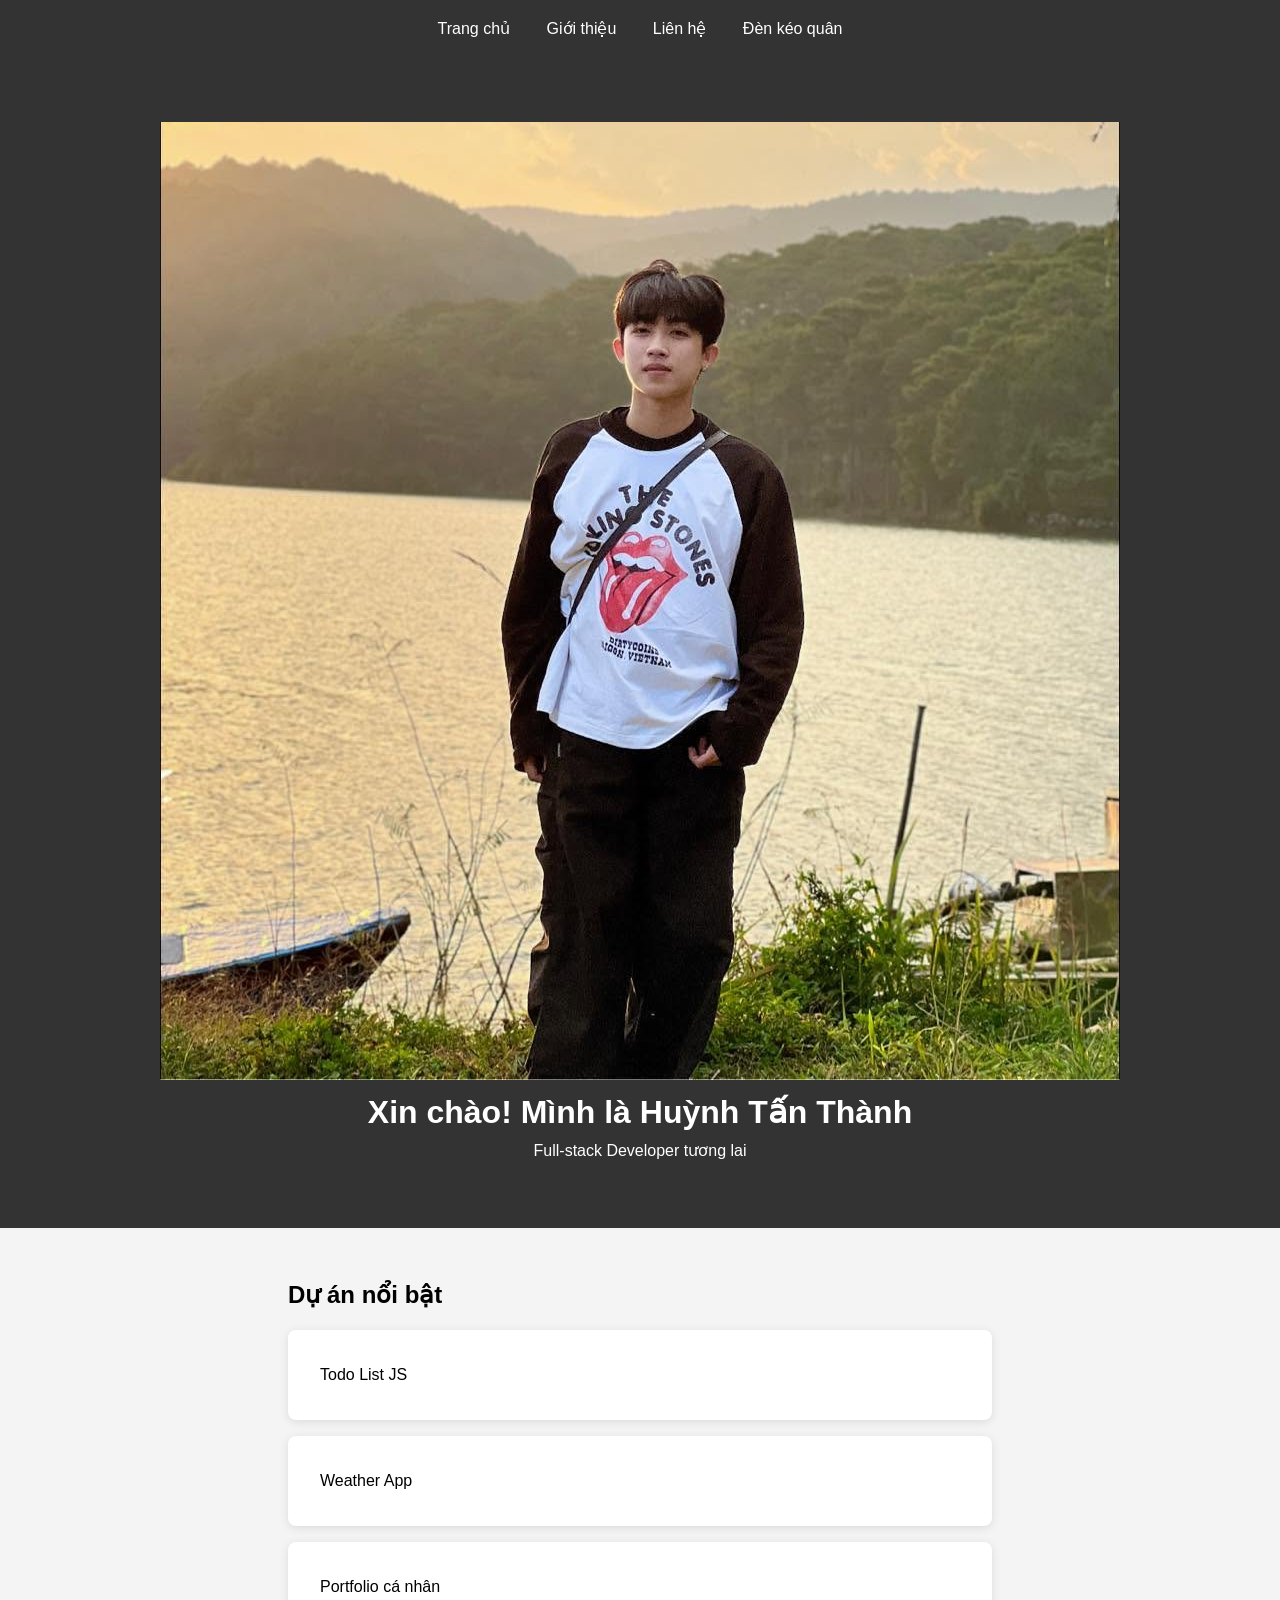
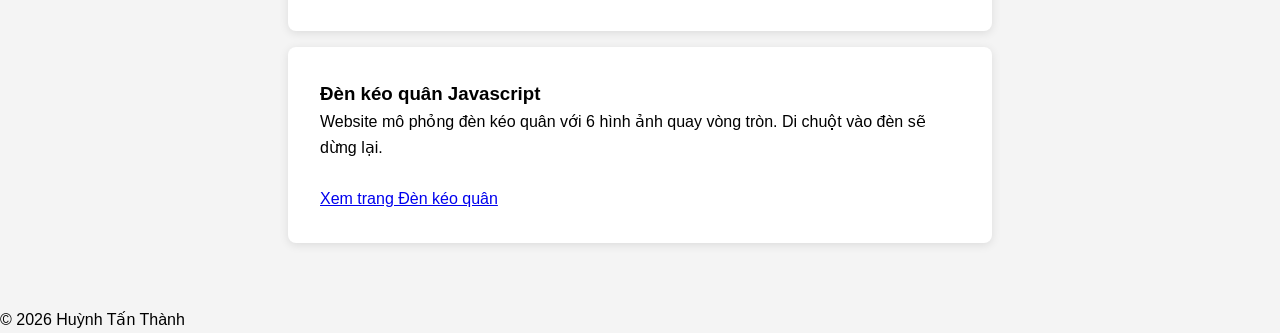
<file: index.html>
<!DOCTYPE html>
<html lang="vi">

<head>
    <meta charset="UTF-8">
    <meta name="viewport" content="width=device-width, initial-scale=1.0">

    <title>Huỳnh Tấn Thành - Portfolio</title>

    <link rel="stylesheet" href="css/style.css">
</head>


<body>


<!-- Menu -->

<nav>

    <a href="index.html">Trang chủ</a>

    <a href="about.html">Giới thiệu</a>

    <a href="contact.html">Liên hệ</a>

    <a href="lantern.html">Đèn kéo quân</a>

</nav>



<!-- Header -->

<header>

    <img src="images/avatar.jpg" 
         alt="Avatar"
         class="avatar">


    <h1>
        Xin chào! Mình là Huỳnh Tấn Thành
    </h1>


    <p>
        Full-stack Developer tương lai
    </p>


</header>




<!-- Dự án -->

<section>

    <h2>
        Dự án nổi bật
    </h2>


    <div class="project">
        Todo List JS
    </div>


    <div class="project">
        Weather App
    </div>


    <div class="project">
        Portfolio cá nhân
    </div>


    <div class="project">

        <h3>
            Đèn kéo quân Javascript
        </h3>


        <p>
            Website mô phỏng đèn kéo quân
            với 6 hình ảnh quay vòng tròn.
            Di chuột vào đèn sẽ dừng lại.
        </p>


        <br>


        <a href="lantern.html">
            Xem trang Đèn kéo quân
        </a>

    </div>


</section>




<!-- Footer -->

<footer>

    © 2026 Huỳnh Tấn Thành

</footer>



<script src="js/script.js"></script>


</body>

</html>
</file>
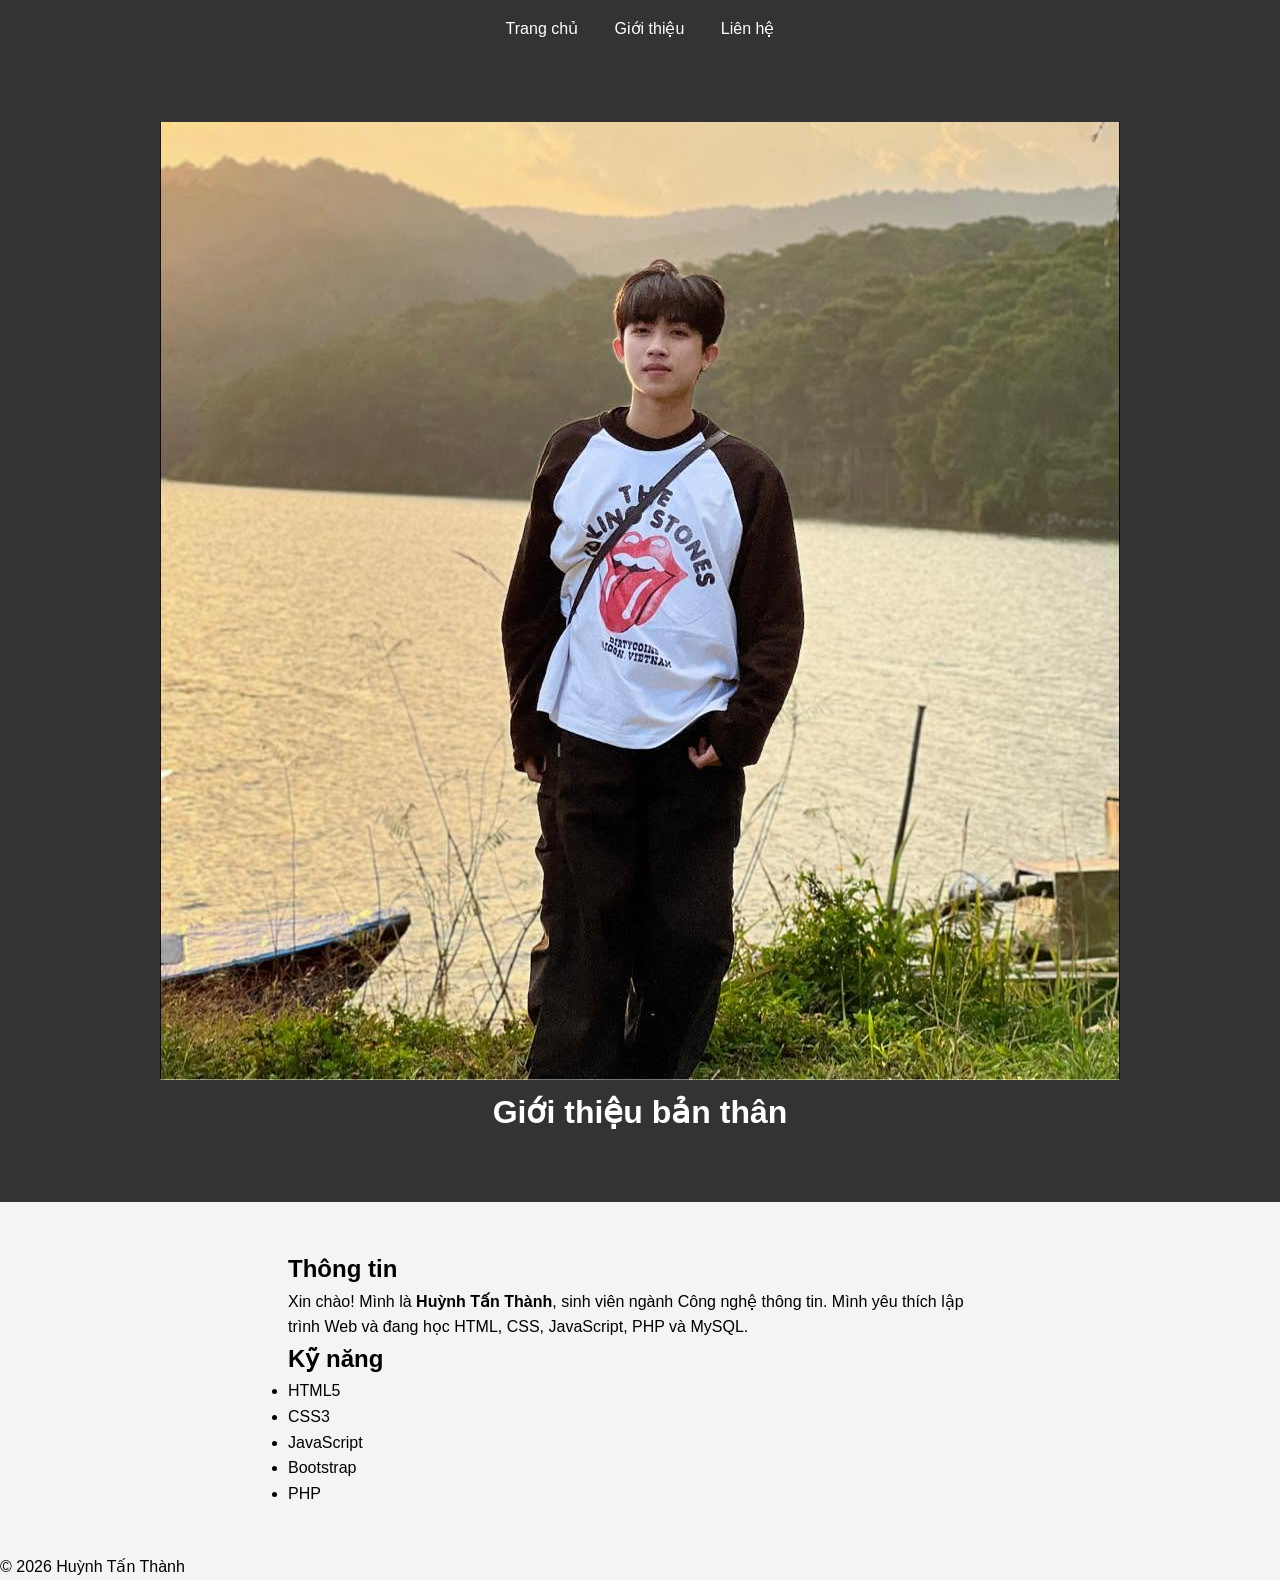
<file: about.html>
<!DOCTYPE html>
<html lang="vi">
<head>
    <meta charset="UTF-8">
    <meta name="viewport" content="width=device-width, initial-scale=1.0">
    <title>Giới thiệu</title>
    <link rel="stylesheet" href="css/style.css">
</head>
<body>

<nav>
    <a href="index.html">Trang chủ</a>
    <a href="about.html">Giới thiệu</a>
    <a href="contact.html">Liên hệ</a>
</nav>

<header>
    <img src="images/avatar.jpg" alt="Avatar" class="avatar">
    <h1>Giới thiệu bản thân</h1>
</header>

<section>

<h2>Thông tin</h2>

<p>
Xin chào! Mình là <b>Huỳnh Tấn Thành</b>,
sinh viên ngành Công nghệ thông tin.
Mình yêu thích lập trình Web và đang học
HTML, CSS, JavaScript, PHP và MySQL.
</p>

<h2>Kỹ năng</h2>

<ul>
    <li>HTML5</li>
    <li>CSS3</li>
    <li>JavaScript</li>
    <li>Bootstrap</li>
    <li>PHP</li>
</ul>

</section>

<footer>
    © 2026 Huỳnh Tấn Thành
</footer>

<script src="js/script.js"></script>

</body>
</html>
</file>
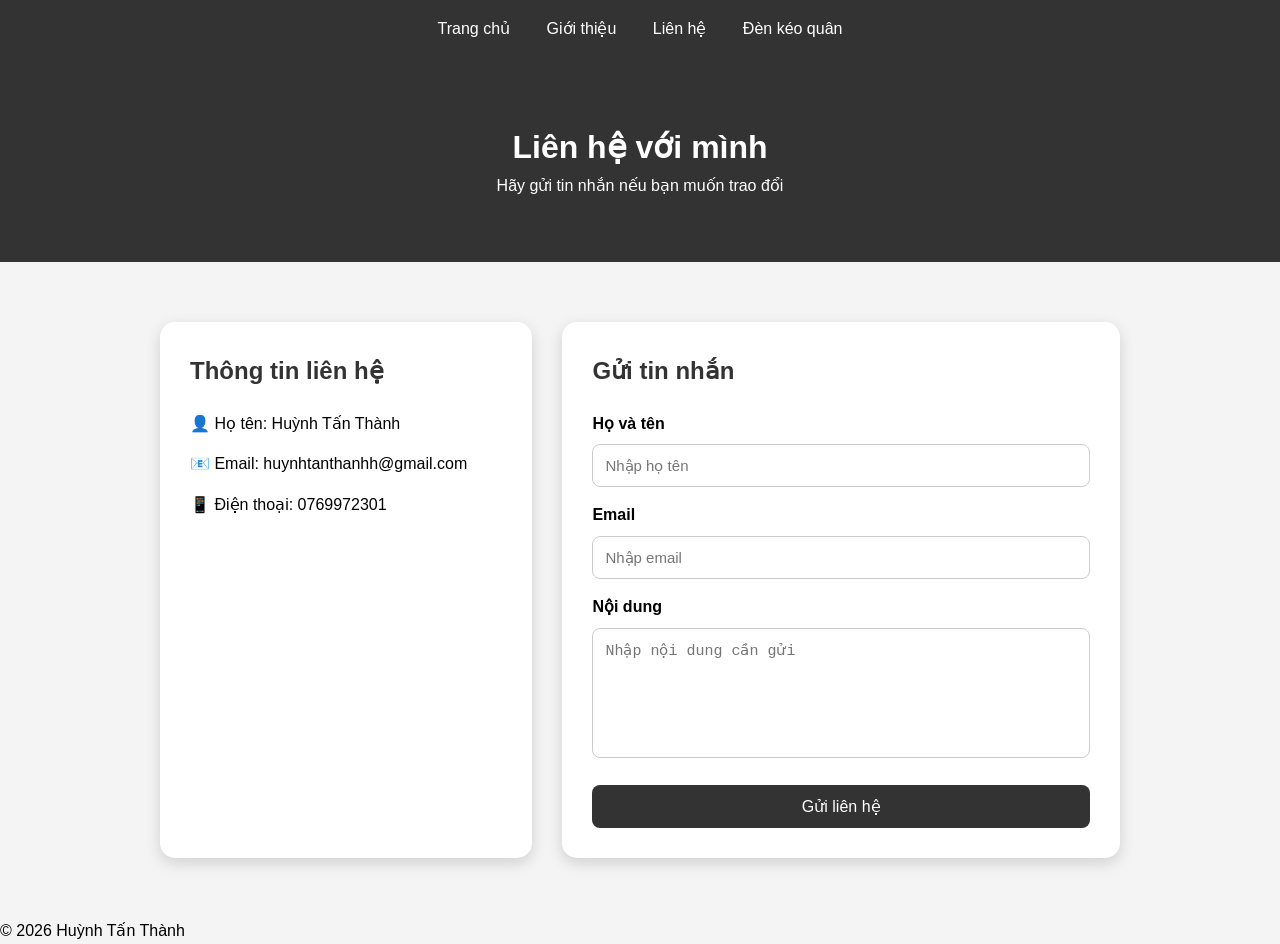
<file: contact.html>
<!DOCTYPE html>
<html lang="vi">

<head>

    <meta charset="UTF-8">

    <meta name="viewport" content="width=device-width, initial-scale=1.0">

    <title>Liên hệ - Huỳnh Tấn Thành</title>

    <link rel="stylesheet" href="css/style.css">

</head>


<body>


<nav>

    <a href="index.html">Trang chủ</a>

    <a href="about.html">Giới thiệu</a>

    <a href="contact.html">Liên hệ</a>

    <a href="lantern.html">Đèn kéo quân</a>

</nav>



<header>

    <h1>
        Liên hệ với mình
    </h1>

    <p>
        Hãy gửi tin nhắn nếu bạn muốn trao đổi
    </p>

</header>



<section class="contact-section">


<div class="contact-box">


    <h2>
        Thông tin liên hệ
    </h2>


    <p>
        👤 Họ tên: Huỳnh Tấn Thành
    </p>


    <p>
        📧 Email: huynhtanthanhh@gmail.com
    </p>


    <p>
        📱 Điện thoại: 0769972301
    </p>



</div>





<div class="form-box">


<h2>
    Gửi tin nhắn
</h2>


<form>


<label>
    Họ và tên
</label>


<input type="text" placeholder="Nhập họ tên">



<label>
    Email
</label>


<input type="email" placeholder="Nhập email">



<label>
    Nội dung
</label>


<textarea placeholder="Nhập nội dung cần gửi"></textarea>



<button>
    Gửi liên hệ
</button>


</form>


</div>


</section>




<footer>

© 2026 Huỳnh Tấn Thành

</footer>



<script src="js/script.js"></script>


</body>

</html>
</file>
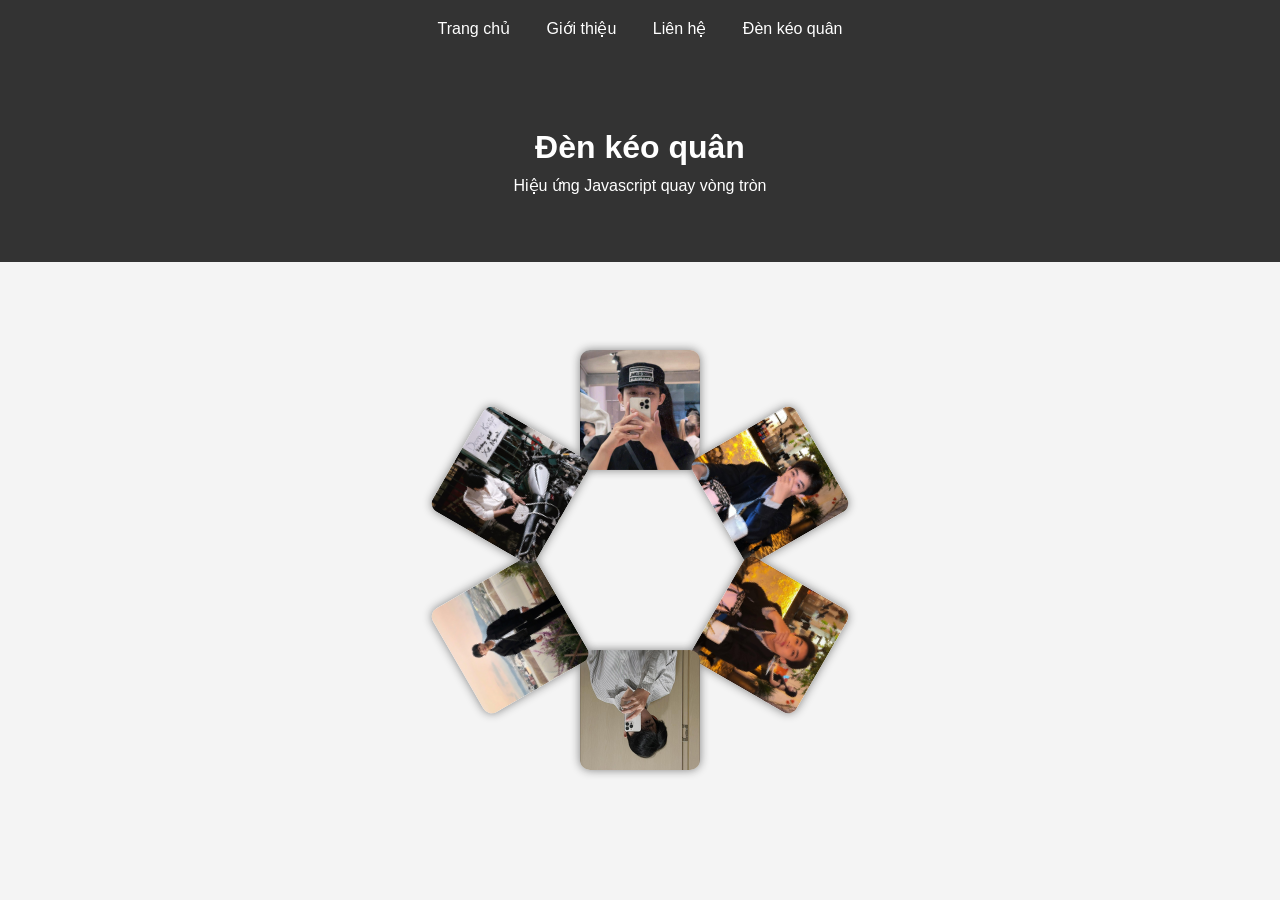
<file: lantern.html>
<!DOCTYPE html>
<html lang="vi">

<head>
    <meta charset="UTF-8">
    <meta name="viewport" content="width=device-width, initial-scale=1.0">
    <title>Đèn kéo quân</title>

    <link rel="stylesheet" href="css/style.css">
</head>

<body>

<nav>
    <a href="index.html">Trang chủ</a>
    <a href="about.html">Giới thiệu</a>
    <a href="contact.html">Liên hệ</a>
    <a href="lantern.html">Đèn kéo quân</a>
</nav>


<header>
    <h1>Đèn kéo quân</h1>
    <p>Hiệu ứng Javascript quay vòng tròn</p>
</header>


<section>

<div class="lantern" id="lantern">

    <img src="images/img1.jpg">
    <img src="images/img2.jpg">
    <img src="images/img3.jpg">
    <img src="images/img4.jpg">
    <img src="images/img5.jpg">
    <img src="images/img6.jpg">

</div>


</section>


<script src="js/lantern.js"></script>

</body>
</html>
</file>
<file: css/style.css>
* {
    margin: 0;
    padding: 0;
    box-sizing: border-box;
}

body {
    font-family: 'Segoe UI', sans-serif;
    line-height: 1.6;
    background: #f4f4f4;
}

nav {
    background: #333;
    padding: 1rem;
    text-align: center;
}

nav a {
    color: white;
    margin: 0 1rem;
    text-decoration: none;
}

header {
    text-align: center;
    padding: 4rem 2rem;
    background: #333;
    color: white;
}

section {
    padding: 3rem;
    max-width: 800px;
    margin: 0 auto;
}

.project {
    background: white;
    padding: 2rem;
    margin: 1rem 0;
    border-radius: 8px;
    box-shadow: 0 2px 10px rgba(0, 0, 0, 0.1);
}
.lantern{

    width:400px;
    height:400px;

    margin:50px auto;

    position:relative;

    animation: quay 10s linear infinite;

}


.lantern img{

    width:120px;
    height:120px;

    object-fit:cover;

    position:absolute;

    top:140px;
    left:140px;

    border-radius:10px;

    box-shadow:0 0 10px gray;

}



/* xếp 6 mặt đèn */

.lantern img:nth-child(1){
    transform:rotate(0deg) translateY(-150px);
}


.lantern img:nth-child(2){
    transform:rotate(60deg) translateY(-150px);
}


.lantern img:nth-child(3){
    transform:rotate(120deg) translateY(-150px);
}


.lantern img:nth-child(4){
    transform:rotate(180deg) translateY(-150px);
}


.lantern img:nth-child(5){
    transform:rotate(240deg) translateY(-150px);
}


.lantern img:nth-child(6){
    transform:rotate(300deg) translateY(-150px);
}



@keyframes quay{

    from{
        transform:rotate(0deg);
    }

    to{
        transform:rotate(360deg);
    }

}
/* ===== CONTACT PAGE ===== */


.contact-section{

    max-width:1000px;

    margin:40px auto;

    display:flex;

    gap:30px;

    padding:20px;

}



.contact-box,
.form-box{

    background:white;

    padding:30px;

    border-radius:15px;

    box-shadow:0 5px 15px rgba(0,0,0,0.15);

}



.contact-box{

    width:40%;

}



.contact-box h2,
.form-box h2{

    margin-bottom:20px;

    color:#333;

}



.contact-box p{

    margin:15px 0;

    font-size:16px;

}




.form-box{

    width:60%;

}



.form-box label{

    display:block;

    margin-top:15px;

    font-weight:bold;

}



.form-box input,
.form-box textarea{


    width:100%;

    padding:12px;

    margin-top:8px;

    border:1px solid #ccc;

    border-radius:8px;

    font-size:15px;

}



.form-box textarea{

    height:130px;

    resize:none;

}



.form-box button{

    margin-top:20px;

    width:100%;

    padding:12px;

    background:#333;

    color:white;

    border:none;

    border-radius:8px;

    font-size:16px;

    cursor:pointer;

}



.form-box button:hover{

    background:#555;

}



/* responsive cho dien thoai */

@media(max-width:700px){


.contact-section{

    flex-direction:column;

}


.contact-box,
.form-box{

    width:100%;

}


}
</file>
